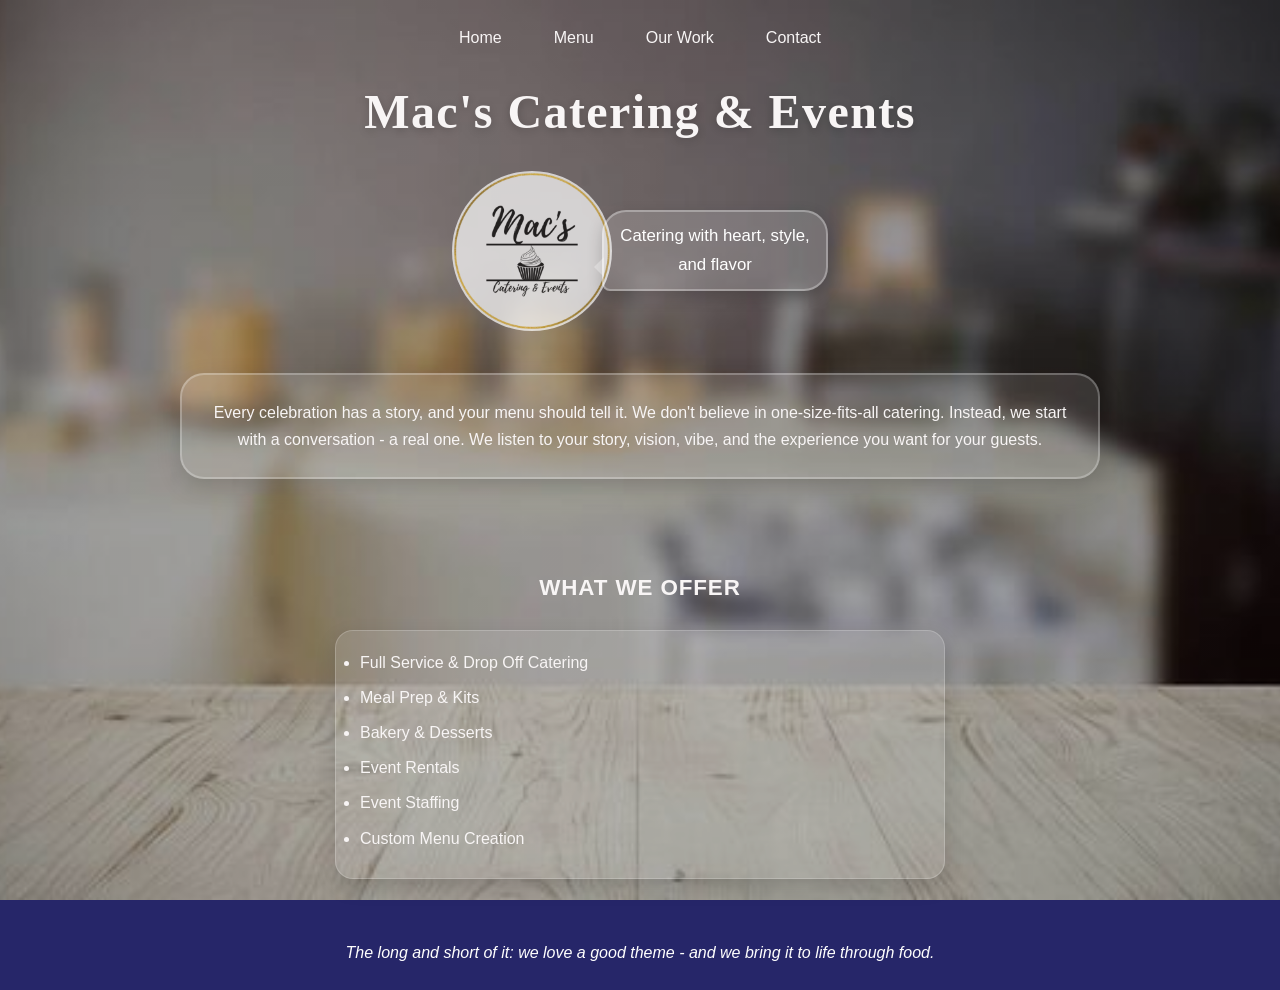
<file: index.html>
<!doctype html>
<html lang="en">
  <head>
    <meta charset="UTF-8" />
    <meta name="viewport" content="width=device-width, initial-scale=1.0" />
    <link rel="icon" type="image/x-icon" href="static/favicon.ico" />
    <link rel="stylesheet" href="index.css" />
    <title>Mac's Catering & Events</title>
  </head>
  <body>
    <ul class="nav">
      <li><a href="index.html">Home</a></li>
      <li><a href="menu.html">Menu</a></li>
      <li><a href="our-work.html">Our Work</a></li>
      <li><a href="contact.html">Contact</a></li>
    </ul>

    <h1 class="main-title">Mac's Catering & Events</h1>
    <div class="hero-wrapper">
      <div class="hero-layout">
        <img
          id="home-logo"
          class="logo-photo"
          src="blogo.PNG"
          alt="Mac's Catering & Events Logo"
        />
        <div class="hero-container">Catering with heart, style, and flavor</div>
      </div>
    </div>

    <p class="description">
      Every celebration has a story, and your menu should tell it. We don't
      believe in one-size-fits-all catering. Instead, we start with a
      conversation - a real one. We listen to your story, vision, vibe, and the
      experience you want for your guests.
    </p>

    <p class="offerings-title">What We Offer</p>
    <ul class="offerings">
      <li>Full Service & Drop Off Catering</li>
      <li>Meal Prep & Kits</li>
      <li>Bakery & Desserts</li>
      <li>Event Rentals</li>
      <li>Event Staffing</li>
      <li>Custom Menu Creation</li>
    </ul>

    <p class="slogan">
      The long and short of it: we love a good theme - and we bring it to life
      through food.
    </p>

    <script type="module">
      import { initializeLogoSwap } from "./logoSwap.js";
      initializeLogoSwap("home-logo");
    </script>
  </body>
</html>
</file>
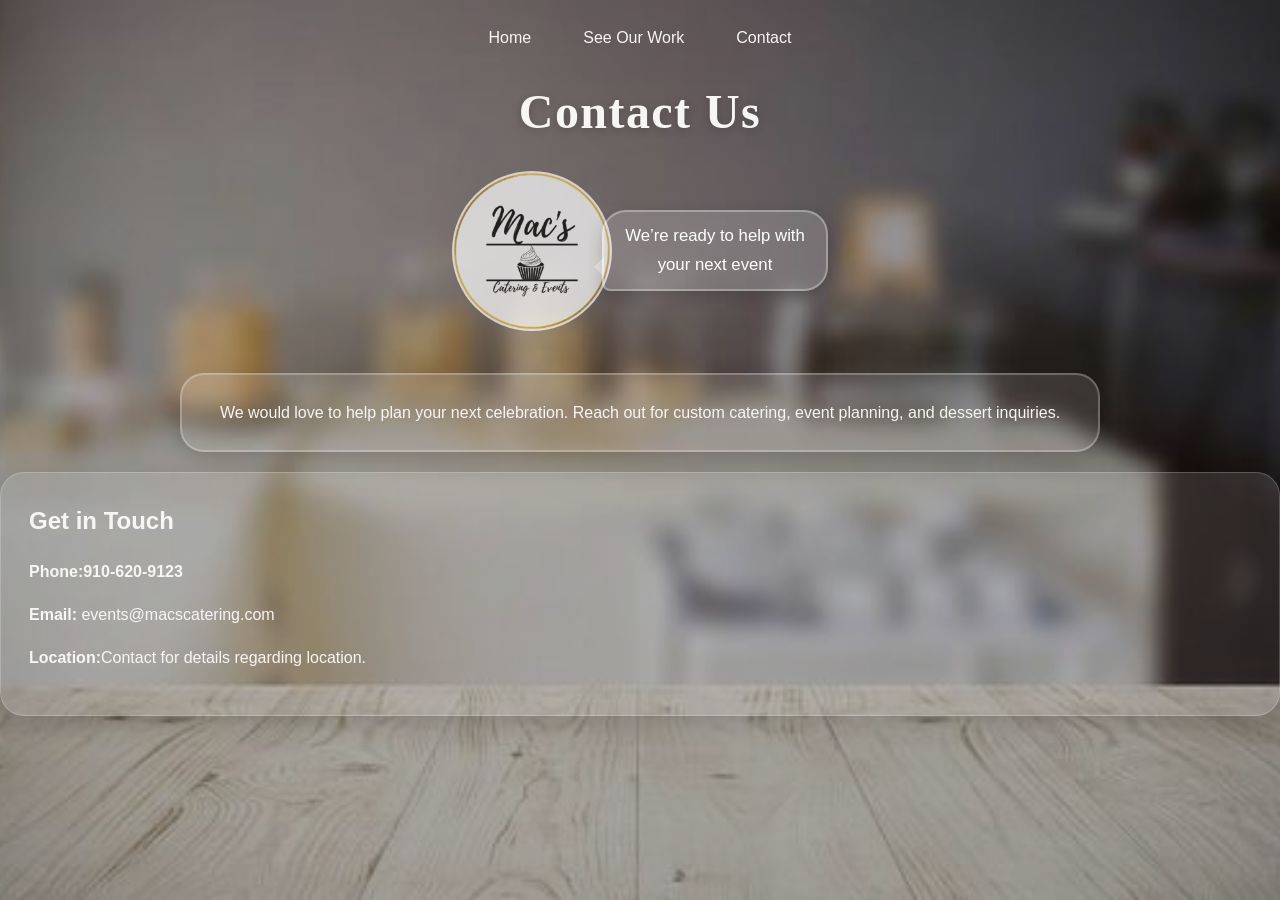
<file: contact.html>
<!doctype html>
<html lang="en">
  <head>
    <meta charset="UTF-8" />
    <meta name="viewport" content="width=device-width, initial-scale=1.0" />
    <link rel="icon" type="image/x-icon" href="static/favicon.ico" />
    <link rel="stylesheet" href="index.css" />
    <title>Contact | Mac's Catering & Events</title>
  </head>
  <body>
    <ul class="nav">
      <li><a href="index.html">Home</a></li>
      <li><a href="#ourWork">See Our Work</a></li>
      <li><a href="contact.html">Contact</a></li>
    </ul>

    <h1 class="main-title">Contact Us</h1>
    <div class="hero-wrapper">
      <div class="hero-layout">
        <img
          id="contact-logo"
          class="logo-photo"
          src="blogo.PNG"
          alt="Mac's Catering & Events Logo"
        />
        <div class="hero-container">
          We’re ready to help with your next event
        </div>
      </div>
    </div>

    <p class="description">
      We would love to help plan your next celebration. Reach out for custom
      catering, event planning, and dessert inquiries.
    </p>
    <div class="contact-card">
      <h2>Get in Touch</h2>
      <p><strong>Phone:910-620-9123</strong></p>
      <p><strong>Email:</strong> events@macscatering.com</p>
      <p><strong>Location:</strong>Contact for details regarding location.</p>
    </div>

    <script type="module">
      import { initializeLogoSwap } from "./logoSwap.js";
      initializeLogoSwap("contact-logo");
    </script>
  </body>
</html>
</file>
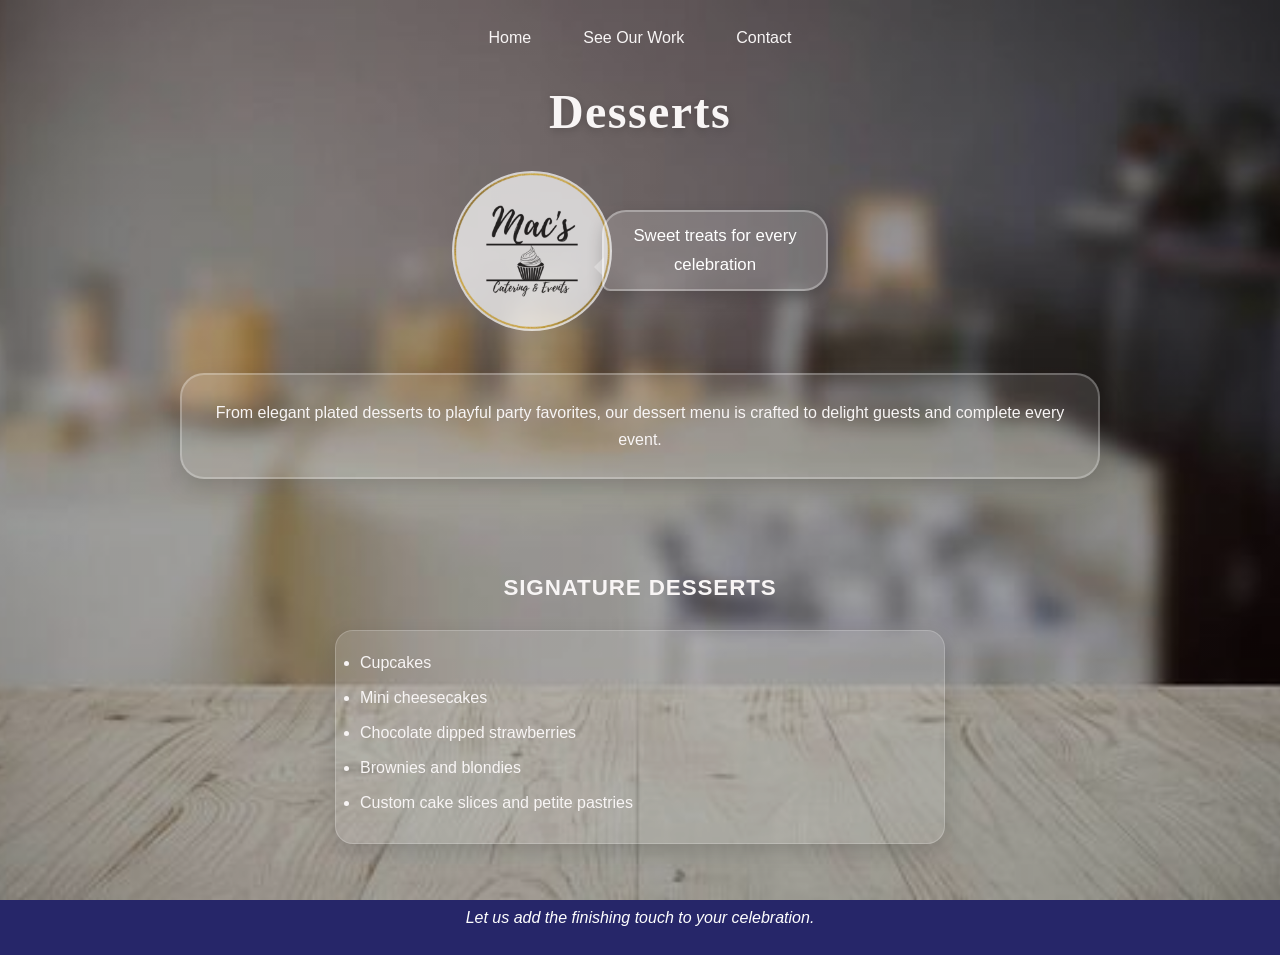
<file: desserts.html>
<!doctype html>
<html lang="en">
  <head>
    <meta charset="UTF-8" />
    <meta name="viewport" content="width=device-width, initial-scale=1.0" />
    <link rel="icon" type="image/x-icon" href="static/favicon.ico" />
    <link rel="stylesheet" href="index.css" />
    <title>Desserts | Mac's Catering & Events</title>
  </head>
  <body>
    <ul class="nav">
      <li><a href="index.html">Home</a></li>
      <li><a href="#ourWork">See Our Work</a></li>
      <li><a href="contact.html">Contact</a></li>
    </ul>

    <h1 class="main-title">Desserts</h1>
    <div class="hero-wrapper">
      <div class="hero-layout">
        <img
          id="desserts-logo"
          class="logo-photo"
          src="blogo.PNG"
          alt="Mac's Catering & Events Logo"
        />
        <div class="hero-container">Sweet treats for every celebration</div>
      </div>
    </div>

    <p class="description">
      From elegant plated desserts to playful party favorites, our dessert menu
      is crafted to delight guests and complete every event.
    </p>

    <p class="offerings-title">Signature Desserts</p>
    <ul class="offerings">
      <li>Cupcakes</li>
      <li>Mini cheesecakes</li>
      <li>Chocolate dipped strawberries</li>
      <li>Brownies and blondies</li>
      <li>Custom cake slices and petite pastries</li>
    </ul>

    <p class="slogan">Let us add the finishing touch to your celebration.</p>

    <script type="module">
      import { initializeLogoSwap } from "./logoSwap.js";
      initializeLogoSwap("desserts-logo");
    </script>
  </body>
</html>
</file>
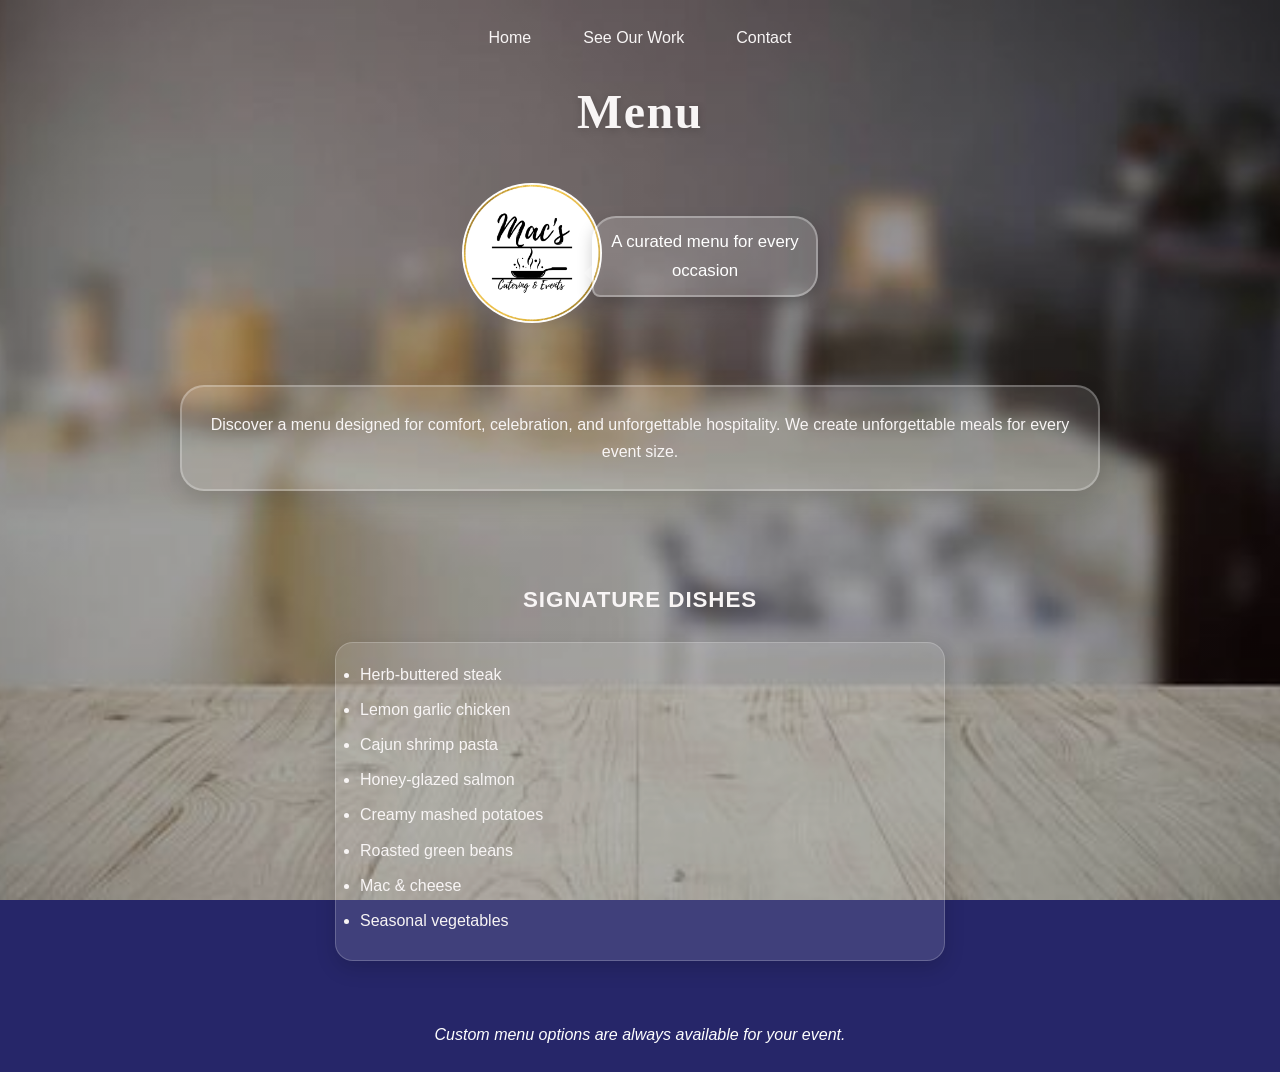
<file: menu.html>
<!doctype html>
<html lang="en">
  <head>
    <meta charset="UTF-8" />
    <meta name="viewport" content="width=device-width, initial-scale=1.0" />
    <link rel="icon" type="image/x-icon" href="static/favicon.ico" />
    <link rel="stylesheet" href="index.css" />
    <title>Menu | Mac's Catering & Events</title>
  </head>
  <body>
    <ul class="nav">
      <li><a href="index.html">Home</a></li>
      <li><a href="#ourWork">See Our Work</a></li>
      <li><a href="contact.html">Contact</a></li>
    </ul>

    <h1 class="main-title">Menu</h1>
    <div class="hero-wrapper">
      <div class="hero-layout">
        <img
          id="menu-logo"
          class="logo-swap"
          src="clogo.PNG"
          alt="Mac's Catering & Events Logo"
        />
        <div class="hero-container">A curated menu for every occasion</div>
      </div>
    </div>

    <p class="description">
      Discover a menu designed for comfort, celebration, and unforgettable
      hospitality. We create unforgettable meals for every event size.
    </p>

    <p class="offerings-title">Signature Dishes</p>
    <ul class="offerings">
      <li>Herb-buttered steak</li>
      <li>Lemon garlic chicken</li>
      <li>Cajun shrimp pasta</li>
      <li>Honey-glazed salmon</li>
      <li>Creamy mashed potatoes</li>
      <li>Roasted green beans</li>
      <li>Mac & cheese</li>
      <li>Seasonal vegetables</li>
    </ul>

    <p class="slogan">
      Custom menu options are always available for your event.
    </p>

    <script type="module">
      import { initializeLogoSwap } from "./logoSwap.js";

      initializeLogoSwap("menu-logo");
    </script>
  </body>
</html>
</file>
<file: index.css>
body {
  font-family: "Segoe UI", Arial, sans-serif;
  line-height: 1.7;
  margin: 0;
  padding: 0;
  color: #f8f5f5;
  background-color: rgb(38, 38, 105);
  background-image:
    linear-gradient(rgba(0, 0, 0, 0.35), rgba(0, 0, 0, 0.35)),
    url("background.jpg");
  background-size: cover;
  background-position: center;
  background-repeat: no-repeat;
  background-attachment: fixed;
  backface-visibility: hidden;
}

header {
  background: #333;
  color: #fff;
  padding: 10px 0;
  text-align: center;
}
h1 {
  font-size: 2.5em;
  margin: 0;
  text-align: center;
}

.nav {
  margin: 24px 0 16px;
  text-align: center;
  list-style: none;
  padding: 0;
  display: flex;
  justify-content: center;
  gap: 24px;
  flex-wrap: wrap;
}

.nav a {
  color: #f8f5f5;
  text-decoration: none;
  padding: 8px 14px;
  border-radius: 999px;
  transition:
    background 0.2s ease,
    transform 0.2s ease;
}

.nav a:hover {
  background: rgba(255, 255, 255, 0.18);
  transform: translateY(-2px);
}

.logo-photo {
  width: min(160px, 34vw);
  height: min(160px, 34vw);
  opacity: 0.7;
  display: block;
  margin: 0 auto;
  cursor: pointer;
  transform-origin: center;
  object-fit: cover;
  border-radius: 50%;
}

.logo-photo.spin-swap {
  animation: logoSpinSwap 0.7s ease-in-out;
}

.hero-wrapper {
  display: flex;
  justify-content: center;
  width: 100%;
}

.hero-layout {
  display: flex;
  align-items: center;
  justify-content: center;
  margin: 8px 0 18px;
  width: fit-content;
}

.hero-container {
  position: relative;
  text-align: center;
  font-size: 1.05em;
  color: #ffffff;
  cursor: pointer;
  border: 2px solid rgba(255, 255, 255, 0.3);
  border-radius: 24px 24px 24px 8px;
  padding: 10px 16px;
  background: rgba(255, 255, 255, 0.16);
  box-shadow: 0 6px 16px rgba(0, 0, 0, 0.2);
  max-width: 190px;
  margin-left: -10px;
  z-index: 2;
}

.hero-container::after {
  content: "";
  position: absolute;
  left: -10px;
  bottom: 12px;
  width: 0;
  height: 0;
  border-top: 10px solid transparent;
  border-bottom: 10px solid transparent;
  border-right: 10px solid rgba(255, 255, 255, 0.3);
}

.description {
  padding: 24px 28px;
  margin: 24px auto 18px;
  border-radius: 24px;
  width: min(860px, 84%);
  text-align: center;
  border: 2px solid rgba(255, 255, 255, 0.25);
  background: rgba(255, 255, 255, 0.12);
  box-shadow: 0 8px 24px rgba(0, 0, 0, 0.16);
  display: flex;
  justify-content: center;
  align-items: center;
}

.featured-image-block {
  display: flex;
  justify-content: center;
  margin: 24px auto 18px;
  padding: 0 20px;
}

.featured-image {
  width: min(320px, 72vw);
  height: min(320px, 72vw);
  object-fit: cover;
  border-radius: 50%;
  border: 2px solid rgba(255, 255, 255, 0.25);
  box-shadow: 0 8px 24px rgba(0, 0, 0, 0.2);
}

.slogan {
  font-style: italic;
  color: #fefefe;
  text-align: center;
  margin: 0 auto 24px;
  max-width: 700px;
}

.offerings-title {
  margin-top: 90px;
  text-align: center;
  font-size: 1.4em;
  font-weight: 700;
  letter-spacing: 0.04em;
  text-transform: uppercase;
}

.offerings {
  margin: 20px auto 60px;
  padding: 18px 24px;
  max-width: 560px;
  background: rgba(255, 255, 255, 0.12);
  border: 1px solid rgba(255, 255, 255, 0.2);
  border-radius: 18px;
  box-shadow: 0 8px 20px rgba(0, 0, 0, 0.15);
}

.offerings li {
  margin-bottom: 8px;
}

.contact-page {
  max-width: 800px;
  margin: 40px auto 60px;
  padding: 0 20px;
}

.contact-card {
  background: rgba(255, 255, 255, 0.12);
  border: 1px solid rgba(255, 255, 255, 0.2);
  border-radius: 24px;
  padding: 28px;
  box-shadow: 0 8px 24px rgba(0, 0, 0, 0.16);
  margin-top: 20px;
}

.contact-card h2 {
  margin-top: 0;
  margin-bottom: 12px;
}

.container {
  width: 80%;
  margin: auto;
  overflow: hidden;
}

footer {
  text-align: center;
  padding: 10px 0;
  background: #333;
  color: #fff;
  position: relative;
  bottom: 0;
  width: 100%;
}
.logo-swap {
  cursor: pointer;
  transform-origin: center;
  display: block;
  width: min(140px, 35vw);
  height: min(140px, 35vw);
  margin: 12px auto 20px;
  object-fit: cover;
  border-radius: 50%;
}

.logo-swap.spin-swap {
  animation: logoSpinSwap 0.7s ease-in-out;
}

@keyframes logoSpinSwap {
  from {
    transform: rotate(0deg);
  }

  to {
    transform: rotate(360deg);
  }
}
.main-title {
  font-size: 3em;
  margin: 20px 0 10px;
  text-align: center;
  font-style: normal;
  font-family: "Georgia", "Times New Roman", serif;
  font-weight: 700;
  letter-spacing: 0.03em;
  text-shadow: 0 2px 8px rgba(0, 0, 0, 0.2);
}

/* Tablet */
@media (max-width: 768px) {
  .main-title {
    font-size: 2.2em;
    margin: 14px 0 8px;
  }

  .hero-layout {
    flex-direction: column;
    align-items: center;
  }

  .hero-container {
    margin-left: 0;
    margin-top: 10px;
    max-width: 80%;
    border-radius: 16px;
  }

  .hero-container::after {
    display: none;
  }

  .description {
    width: 88%;
    padding: 18px 20px;
    font-size: 0.95em;
  }

  .offerings-title {
    margin-top: 50px;
  }

  .offerings {
    max-width: 88%;
  }

  .slogan {
    padding: 0 20px;
  }
}

/* Mobile */
@media (max-width: 480px) {
  .main-title {
    font-size: 1.7em;
  }

  .nav {
    gap: 8px;
    margin: 14px 0 10px;
  }

  .nav a {
    padding: 6px 10px;
    font-size: 0.9em;
  }

  .logo-photo {
    width: min(110px, 38vw);
    height: min(110px, 38vw);
  }

  .description {
    width: 90%;
    padding: 14px 16px;
    font-size: 0.9em;
    margin: 16px auto 12px;
  }

  .offerings-title {
    margin-top: 32px;
    font-size: 1.1em;
  }

  .offerings {
    padding: 14px 18px;
    max-width: 90%;
    margin-bottom: 36px;
  }

  .contact-card {
    padding: 20px 16px;
  }
}
</file>
